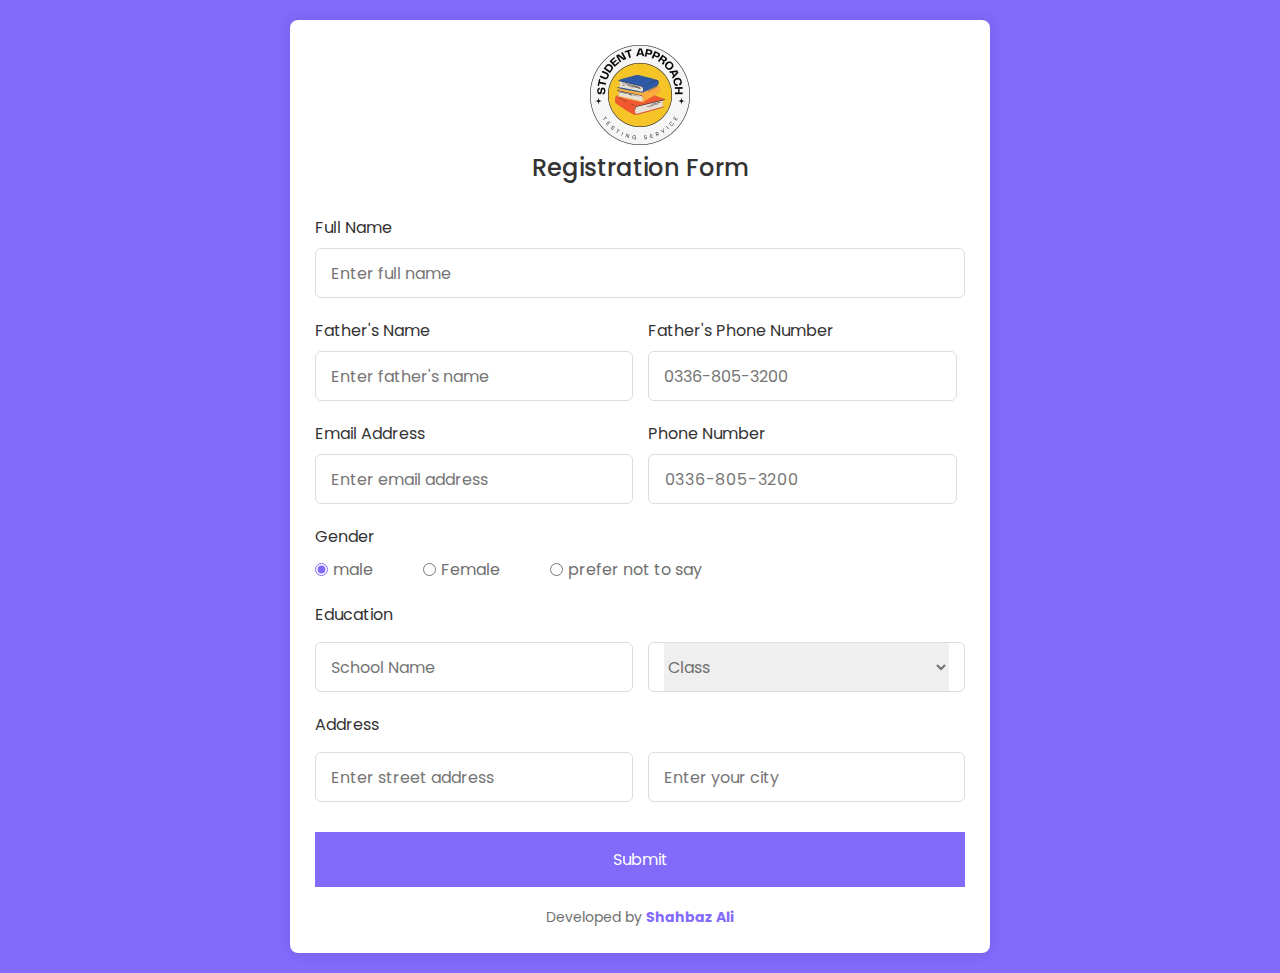
<file: index.html>
<!DOCTYPE html>
<html lang="en">
  <head>
    <meta charset="UTF-8" />
    <meta name="viewport" content="width=device-width, initial-scale=1.0" />
    <meta http-equiv="X-UA-Compatible" content="ie=edge" />
    <title>Registration Form Student Approach</title>
    <!---Custom CSS File--->
    <link rel="stylesheet" href="style.css" />
  </head>
  <body>
    <section class="container">
<img src="studentapproachlogo.jpeg" alt="Your Logo" class="logo">
      <header>Registration Form</header>
<form action="#" class="form" method="post" name="google-sheet">
        <div class="input-box">
          <label>Full Name</label>
          <input type="text" placeholder="Enter full name" name="name" required />
        </div>  

<div class="column">
          <div class="input-box">
            <label>Father's Name</label>
            <input type="text" placeholder="Enter father's name" name="father_name" required />
          </div>
          <div class="input-box">
            <label>Father's Phone Number</label>
<input 
        id="father_phone" 
        type="text" 
        required 
        pattern="[0-9]{4}-[0-9]{3}-[0-9]{4}"
        placeholder="0336-805-3200"  name="father_mobile" />
      <span class="validity"></span>
          </div>
        </div> 
  
        <div class="column"> 
 <div class="input-box">
          <label>Email Address</label>
          <input type="text" placeholder="Enter email address" name="email" required />
        </div>
          <div class="input-box">
            <label>Phone Number</label>
<input 
        id="phone" 
        type="text" 
        required 
        pattern="[0-9]{4}-[0-9]{3}-[0-9]{4}"
        placeholder="0336-805-3200"  name="mobile" />
      <span class="validity"></span>
<!--       <small class="small-text">Format: +92-3XZ-YYYYYYY</small> -->
          </div>
        </div> 

        <div class="gender-box">
          <h3>Gender</h3>
          <div class="gender-option">
            <div class="gender">
              <input type="radio" id="check-male" name="gender" value="male" checked />
              <label for="check-male">male</label>
            </div>
            <div class="gender">
              <input type="radio" id="check-female" name="gender" value="female" />
              <label for="check-female">Female</label>
            </div>
            <div class="gender">
              <input type="radio" id="check-other" name="gender" value="prefer not to say" />
              <label for="check-other">prefer not to say</label>
            </div>
          </div>
        </div>
 <div class="input-box address">
<label>Education</label>
<div class="column">
        <input type="text" placeholder="School Name" name="school" required />
          <div class="select-box">
            <select name="class">
              <option hidden>Class</option>
              <option value="9th Class">9th Class</option>
              <option value="10th Class">10th Class</option>
            </select>
          </div>
        </div>
</div>
        <div class="input-box address">
          <label>Address</label>
          <div class="column">
          <input type="text" placeholder="Enter street address" name="street" required />
          <input type="text" placeholder="Enter your city" name="city" required />
        </div>
          
        </div>
        <button name="submit">Submit</button>
      </form>
 <footer>
            Developed by <span style="color:#826AFB"><b>Shahbaz Ali</b> </span>
        </footer>
    </section>
    <script>
     const scriptURL = 'https://script.google.com/macros/s/AKfycbws6tlVxJowRo3FCYhoAhxeH50MJRS43zCs0U1RMi3RiaF4tXPjr0EJgtOO3lqTui8m/exec';
const form = document.forms['google-sheet'];

form.addEventListener('submit', e => {
    e.preventDefault();
    fetch(scriptURL, { method: 'POST', body: new FormData(form)})
        .then(response => {
            if (response.ok) {
                window.location.href = "thankyou.html"; // Redirect to Thank You page
            } else {
                console.error('Error!', response.statusText);
            }
        })
        .catch(error => console.error('Error!', error.message));
});

    </script>
  </body>
</html>
</file>
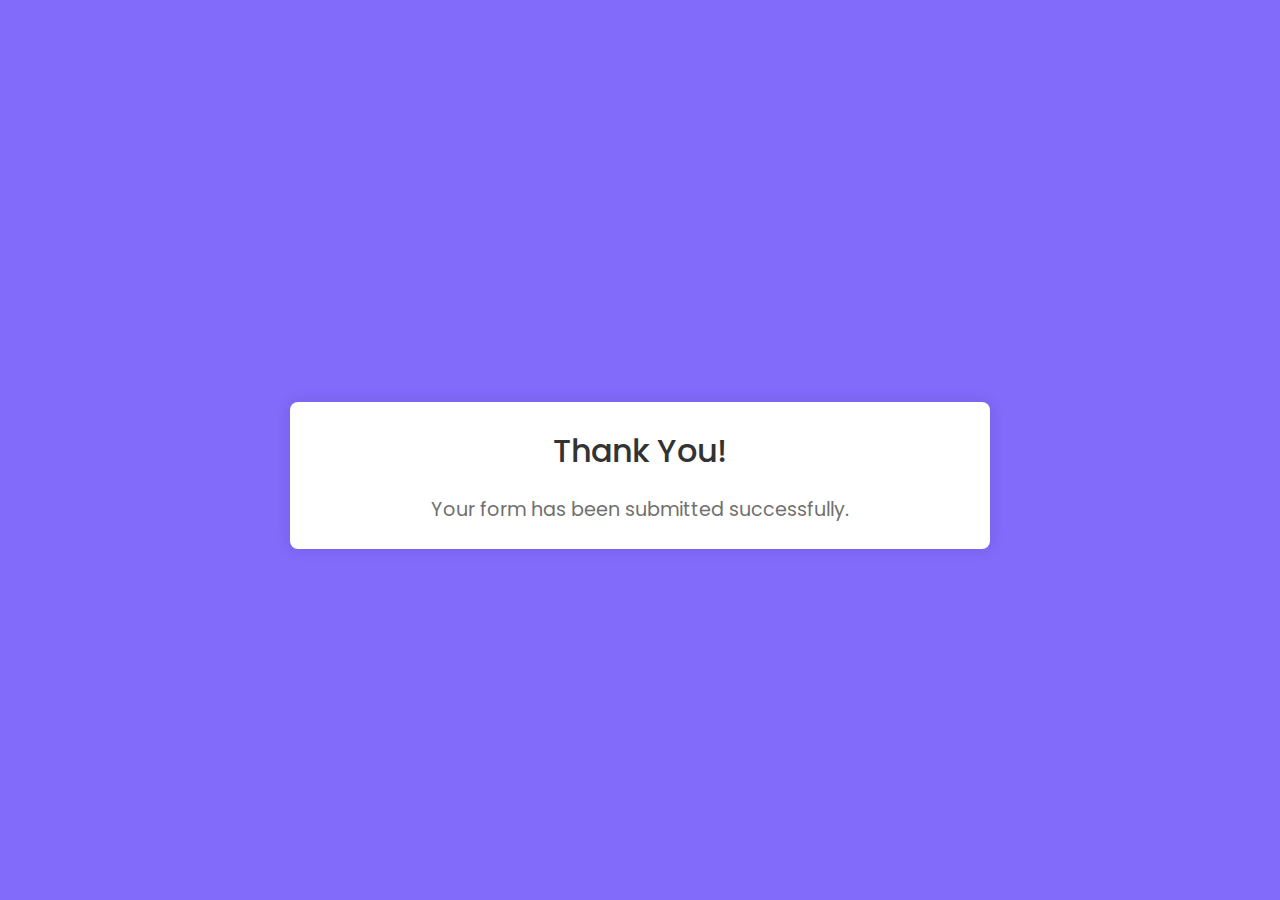
<file: thankyou.html>
<!DOCTYPE html>
<html lang="en">
<head>
    <meta charset="UTF-8">
    <meta name="viewport" content="width=device-width, initial-scale=1.0">
    <meta http-equiv="X-UA-Compatible" content="ie=edge">
    <title>Thank You!</title>
    <link rel="stylesheet" href="style.css">
</head>
<body>
    <div class="container thank-you">
        <header>Thank You!</header>
        <p>Your form has been submitted successfully.</p>
    </div>
</body>
</html>
</file>
<file: style.css>
/* Import Google font - Poppins */
@import url("https://fonts.googleapis.com/css2?family=Poppins:wght@200;300;400;500;600;700&display=swap");
* {
  margin: 0;
  padding: 0;
  box-sizing: border-box;
  font-family: "Poppins", sans-serif;
}
body {
  min-height: 100vh;
  display: flex;
  align-items: center;
  justify-content: center;
  padding: 20px;
  background: rgb(130, 106, 251);
}
.container {
  position: relative;
  max-width: 700px;
  width: 100%;
  background: #fff;
  padding: 25px;
  border-radius: 8px;
  box-shadow: 0 0 15px rgba(0, 0, 0, 0.1);
}
.logo {
  display: block;
  margin: 0 auto;
  max-width: 100px; /* Adjust the width as needed */
  margin-bottom: 5px; /* Add space between the logo and header */
}
.container header {
  font-size: 1.5rem;
  color: #333;
  font-weight: 500;
  text-align: center;
}
.container .form {
  margin-top: 30px;
}
.form .input-box {
  width: 100%;
  margin-top: 20px;
}
.input-box label {
  color: #333;
}
.form :where(.input-box input, .select-box) {
  position: relative;
  height: 50px;
  width: 100%;
  outline: none;
  font-size: 1rem;
  color: #707070;
  margin-top: 8px;
  border: 1px solid #ddd;
  border-radius: 6px;
  padding: 0 15px;
}
.input-box input:focus {
  box-shadow: 0 1px 0 rgba(0, 0, 0, 0.1);
}
.form .column {
  display: flex;
  column-gap: 15px;
}
.form .gender-box {
  margin-top: 20px;
}
.gender-box h3 {
  color: #333;
  font-size: 1rem;
  font-weight: 400;
  margin-bottom: 8px;
}
.form :where(.gender-option, .gender) {
  display: flex;
  align-items: center;
  column-gap: 50px;
  flex-wrap: wrap;
}
.form .gender {
  column-gap: 5px;
}
.gender input {
  accent-color: rgb(130, 106, 251);
}
.form :where(.gender input, .gender label) {
  cursor: pointer;
}
.gender label {
  color: #707070;
}
.address :where(input, .select-box) {
  margin-top: 15px;
}
.select-box select {
  height: 100%;
  width: 100%;
  outline: none;
  border: none;
  color: #707070;
  font-size: 1rem;
}
.form button {
  height: 55px;
  width: 100%;
  color: #fff;
  font-size: 1rem;
  font-weight: 400;
  margin-top: 30px;
  border: none;
  cursor: pointer;
  transition: all 0.2s ease;
  background: rgb(130, 106, 251);
}
.form button:hover {
  background: rgb(88, 56, 250);
}
/*Responsive*/
@media screen and (max-width: 500px) {
  .form .column {
    flex-wrap: wrap;
  }
  .form :where(.gender-option, .gender) {
    row-gap: 15px;
  }
}
/* Your existing CSS styles */
.container.thank-you {
  text-align: center;
  margin-top: 50px; /* Adjust the margin as needed */
}

.container.thank-you header {
  font-size: 2rem; /* Adjust the font size as needed */
  color: #333;
  font-weight: 500;
  margin-bottom: 20px;
}

.container.thank-you p {
  font-size: 1.2rem; /* Adjust the font size as needed */
  color: #707070;
}
input:invalid + span:after {
  position: absolute;
/*   content: "✖"; */
   padding-left: 0.7rem;
  color: #d9534f;
     font-size: 1.6rem;
    line-height: 66px;
}

input:valid + span:after {
  position: absolute;
  content: "✓";
 padding-left: 0.7rem;
    color: #5cb85c;
    font-size: 1.6rem;
    line-height: 66px;
}
#father_phone{
  width: calc(100% - 0.5rem);
}
#phone {
  width: calc(100% - 0.5rem);
  padding: 1rem;
  font-family: Poppins, sans-serif;
  font-size: 1rem;
  letter-spacing: 0.05rem;
  color: var(--primary-color);
  background-color: var(--primary-bg-color);
  -webkit-transition: all .2s;
  -moz-transition: all .2s;
  transition: all .2s
color: #707070;
    margin-top: 8px;
    border: 1px solid #ddd;
    border-radius: 6px;
}

#phone:focus {
  outline: 0;
}

#phone:valid {
  border-color: #3c763d78;
}

#phone:focus:invalid {
  border-color: rgb(217 83 79 / 60%);
}

footer {
    text-align: center;
    margin-top: 20px; /* Adjust margin as needed */
    color: #707070;
    font-size: 14px;
}
</file>
